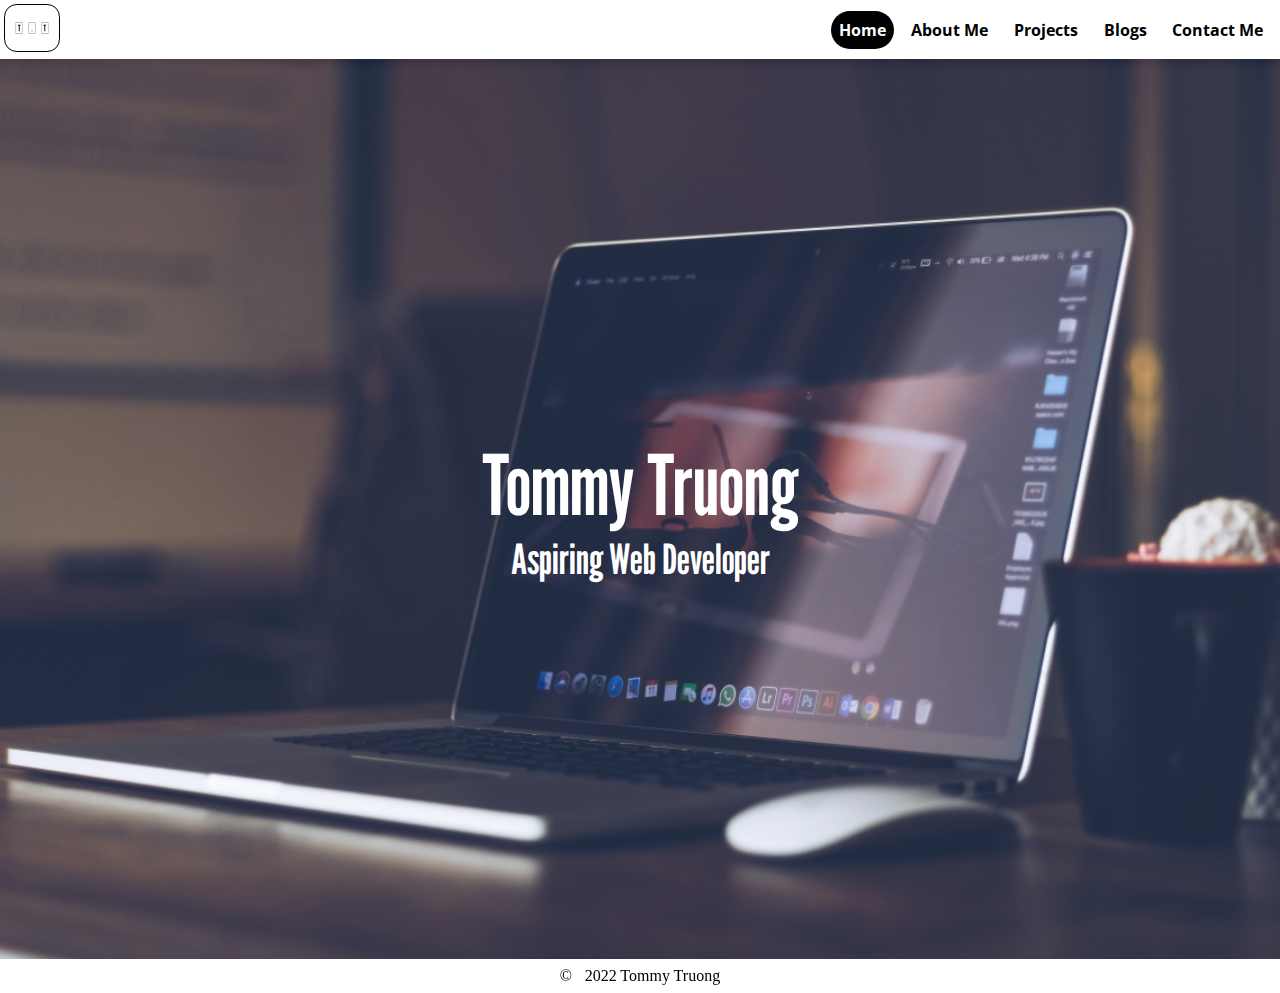
<file: index.html>
<!DOCTYPE html>
<html lang="en">
  <head>
    <meta charset="UTF-8" />
    <meta http-equiv="X-UA-Compatible" content="IE=edge" />
    <meta name="viewport" content="width=device-width, initial-scale=1.0" />
    <link rel="stylesheet" href="style.css" />
    <link rel="preconnect" href="https://fonts.googleapis.com" />
    <link rel="preconnect" href="https://fonts.gstatic.com" crossorigin />
    <link
      href="https://fonts.googleapis.com/css2?family=Open+Sans:wght@400;600&family=Roboto:wght@100&display=swap"
      rel="stylesheet"
    />
    <link
      rel="stylesheet"
      href="https://cdnjs.cloudflare.com/ajax/libs/font-awesome/4.7.0/css/font-awesome.min.css"
    />
    <title>Homepage</title>
  </head>
  <body>
     <!--Text/Graphical Component - Navigation Bar (Home/About Me/Projects/Blogs/Contact-Me)-->

    <nav>
      <img src="Images/TT-logos.svg" alt="Logo" class="logo" />
      <input type="checkbox" id="click" />
      <label for="click" class="menu-bar">
        <i class="fa fa-bars"></i>
      </label>
      <ul>
        <li><a href="index.html" class="active">Home</a></li>
        <li><a href="About-Me.html">About Me</a></li>
        <li><a href="Projects.html">Projects</a></li>
        <li><a href="Blogs.html">Blogs</a></li>
        <li><a href="Contact-Me.html">Contact Me</a></li>
      </ul>
    </nav>

    <!-- Text - Home Page-->
    <header class="homepage">
      <h1>Tommy Truong</h1>
      <p>Aspiring Web Developer</p>
    </header>
    <!-- Footer -->
    <footer>
      <span>&#169;</span>
      <p>2022 Tommy Truong</p>
    </footer>
  </body>
</html>
</file>
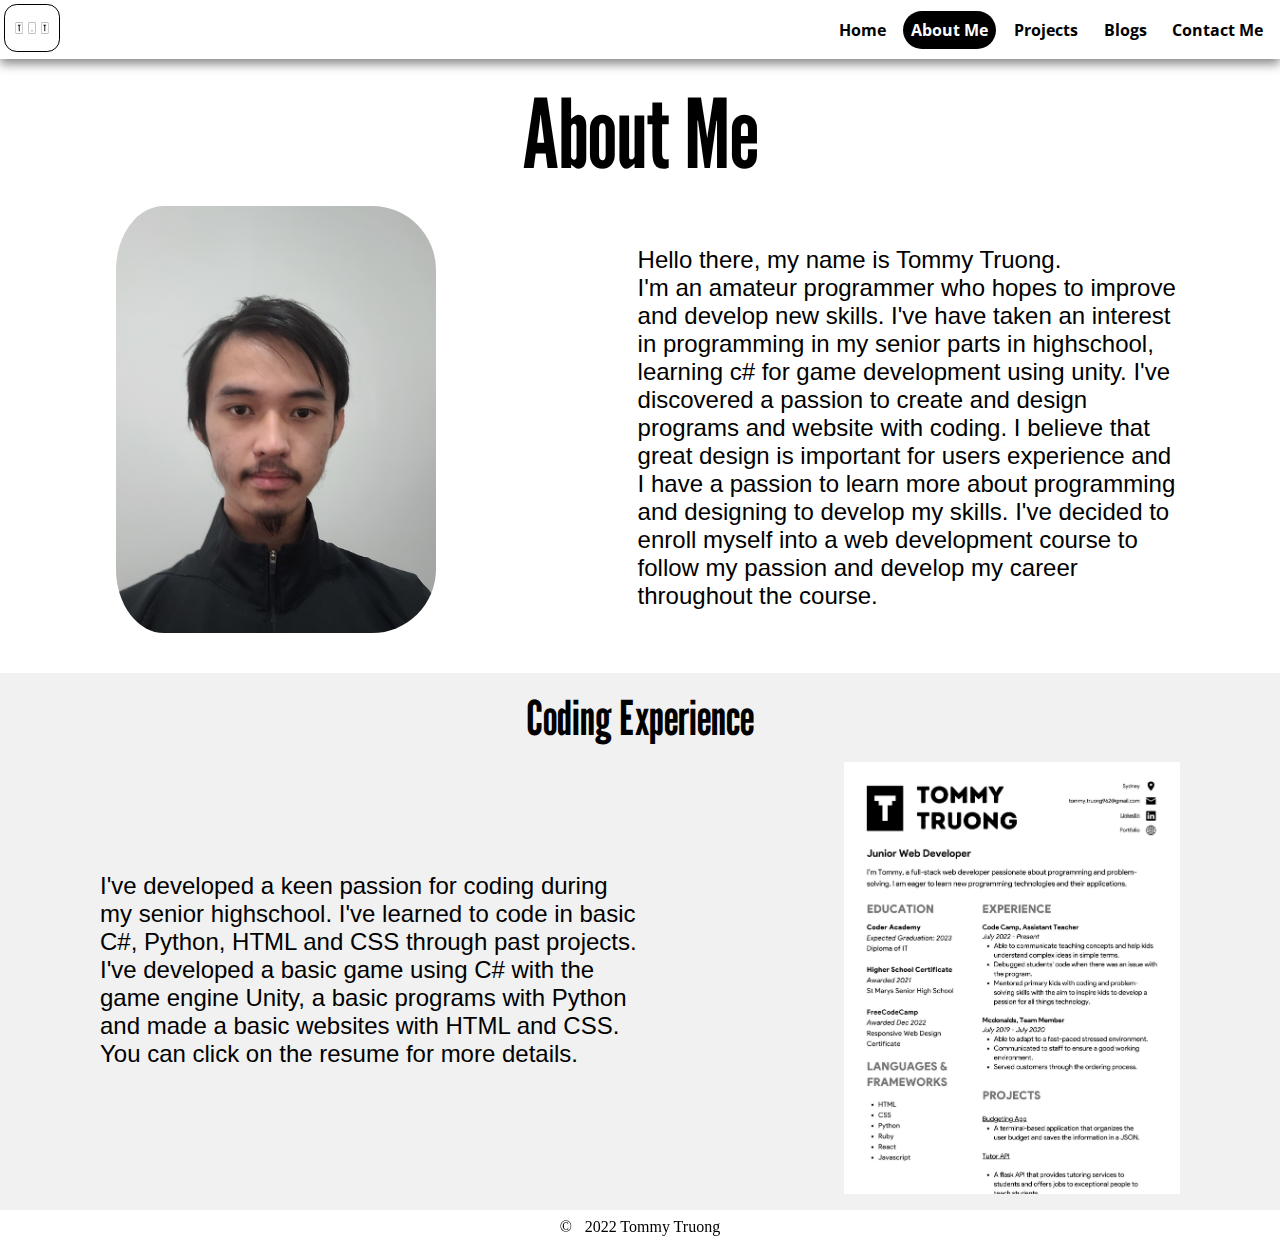
<file: About-Me.html>
<!DOCTYPE html>
<html lang="en">
  <head>
    <meta charset="UTF-8" />
    <meta http-equiv="X-UA-Compatible" content="IE=edge" />
    <meta name="viewport" content="width=device-width, initial-scale=1.0" />
    <title>About Me</title>
    <link rel="stylesheet" href="style.css" />
    <link rel="preconnect" href="https://fonts.googleapis.com" />
    <link rel="preconnect" href="https://fonts.gstatic.com" crossorigin />
    <link
      rel="stylesheet"
      href="https://cdnjs.cloudflare.com/ajax/libs/font-awesome/4.7.0/css/font-awesome.min.css"
    />
  </head>
  <body>
     <!-- Text Component - Navigation Bar (Home/About Me/Projects/Blogs/Contact-Me)-->
    <nav>
      <img src="Images/TT-logos.svg" alt="Logo" class="logo" />
      <input type="checkbox" id="click" />
      <label for="click" class="menu-bar">
        <i class="fa fa-bars"></i>
      </label>
      <ul>
        <li><a href="index.html">Home</a></li>
        <li><a href="About-Me.html" class="active">About Me</a></li>
        <li><a href="Projects.html">Projects</a></li>
        <li><a href="Blogs.html">Blogs</a></li>
        <li><a href="Contact-Me.html">Contact Me</a></li>
      </ul>
    </nav>

    <!-- Text Component - Header-->
    <header class="about-me">
      <h1>About Me</h1>
    </header>
    <!-- Text/Graphical Component - Main Content -->
    <main class="about-me-content">
      <img src="Images/Photo.jpg" alt="selfie-photo" />
      <p>
        Hello there, my name is Tommy Truong.<br />
        I'm an amateur programmer who hopes to improve and develop
        new skills. I've have taken an interest in programming in my senior
        parts in highschool, learning c# for game development using unity. I've
        discovered a passion to create and design programs and website with
        coding. I believe that great design is important for users experience
        and I have a passion to learn more about programming and designing to
        develop my skills. I've decided to enroll myself into a web development
        course to follow my passion and develop my career throughout the course.
      </p>
    </main>
    <!-- Text/Graphical Component - Section Content -->
    <section class="experience">
      <h2>Coding Experience</h2>
      <div class="experience-content">
        <p>
          I've developed a keen passion for coding during my senior highschool.
          I've learned to code in basic C#, Python, HTML and CSS through past
          projects. I've developed a basic game using C# with the game engine
          Unity, a basic programs with Python and made a basic websites with
          HTML and CSS. You can click on the resume for more details.
        </p>
        <a
          href="https://drive.google.com/file/d/1ZmtoTCa5LMk7BPCjzWtF77D8kK9h1fjk/view?usp=sharing"
          class="resume-img" target="_Blank"
        ></a>
      </div>
    </section>
    
    <!--Footer-->
    <footer>
      <span>&#169;</span>
      <p>2022 Tommy Truong</p>
    </footer>
  </body>
</html>
</file>
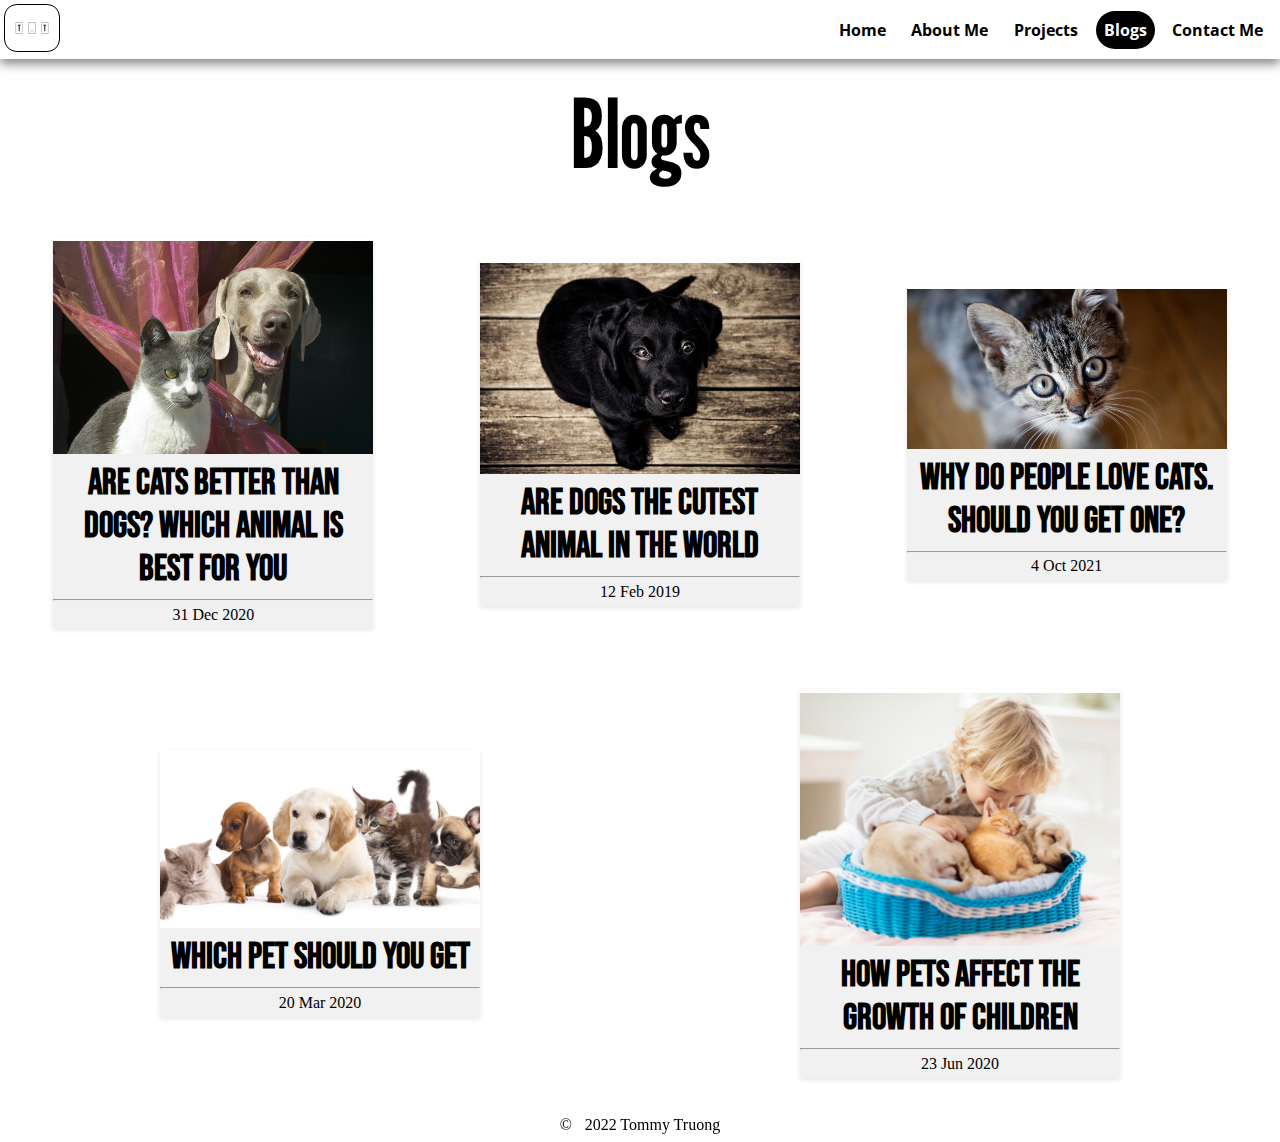
<file: Blogs.html>
<!DOCTYPE html>
<html lang="en">
  <head>
    <meta charset="UTF-8" />
    <meta http-equiv="X-UA-Compatible" content="IE=edge" />
    <meta name="viewport" content="width=device-width, initial-scale=1.0" />
    <title>Blogs</title>
    <link rel="stylesheet" href="style.css" />
    <link
      rel="stylesheet"
      href="https://cdnjs.cloudflare.com/ajax/libs/font-awesome/4.7.0/css/font-awesome.min.css"
    />
  </head>
  <body>
    <!-- Text Component - Navigation Bar (Home/About Me/Projects/Blogs/Contact-Me)-->
    <nav>
      <img src="Images/TT-logos.svg" alt="Logo" class="logo" />
      <input type="checkbox" id="click" />
      <label for="click" class="menu-bar">
        <i class="fa fa-bars"></i>
      </label>
      <ul>
        <li><a href="index.html">Home</a></li>
        <li><a href="About-Me.html">About Me</a></li>
        <li><a href="Projects.html">Projects</a></li>
        <li><a href="Blogs.html" class="active">Blogs</a></li>
        <li><a href="Contact-Me.html">Contact Me</a></li>
      </ul>
    </nav>

    <!-- Text Component - Header -->
    <header>
      <h1>Blogs</h1>
    </header>

    <!-- Text/Graphical Component - Main Content -->
    <main class="main-blog">
      <a href="Dummy-Blogs/Blog1.html"
        ><article class="card">
          <img src="Images/animals-1-1410120.jpg" alt="demo" />
          <div class="container">
            <h2>Are cats better than dogs? Which animal is best for you</h2>
          </div>
          <hr />
          <div class="date-time">
            <p>31 Dec 2020</p>
          </div>
        </article>
      </a>

      <a href="Dummy-Blogs/Blog2.html"
        ><article class="card">
          <img src="Images/237-536x354.jpeg" alt="demo" />
          <div class="container">
            <h2>Are dogs the cutest animal in the world</h2>
          </div>
          <hr />
          <div class="date-time">
            <p>12 Feb 2019</p>
          </div>
        </article>
      </a>

      <a href="Dummy-Blogs/Blog3.html"
        ><article class="card">
          <img src="Images/Thinking-of-getting-a-cat.png" alt="demo" />
          <div class="container">
            <h2>Why do people love cats. Should you get one?</h2>
          </div>
          <hr />
          <div class="date-time">
            <p>4 Oct 2021</p>
          </div>
        </article>
      </a>

     <a href="Dummy-Blogs/Blog4.html"
        ><article class="card">
          <img src="Images/travelinfo-pets-illust3.jpeg" alt="demo" />
          <div class="container">
            <h2>Which pet should you get</h2>
          </div>
          <hr />
          <div class="date-time">
            <p>20 Mar 2020</p>
          </div>
        </article>
      </a>

     <a href="Dummy-Blogs/Blog5.html"
        ><article class="card">
          <img src="Images/pets.thumb.800.480.png" alt="demo" />
          <div class="container">
            <h2>How pets affect the growth of children</h2>
          </div>
          <hr />
          <div class="date-time">
            <p>23 Jun 2020</p>
          </div>
        </article>
      </a>
    </main>
    <!--Footer-->
    <footer>
      <span>&#169;</span>
      <p>2022 Tommy Truong</p>
    </footer>
  </body>
</html>
</file>
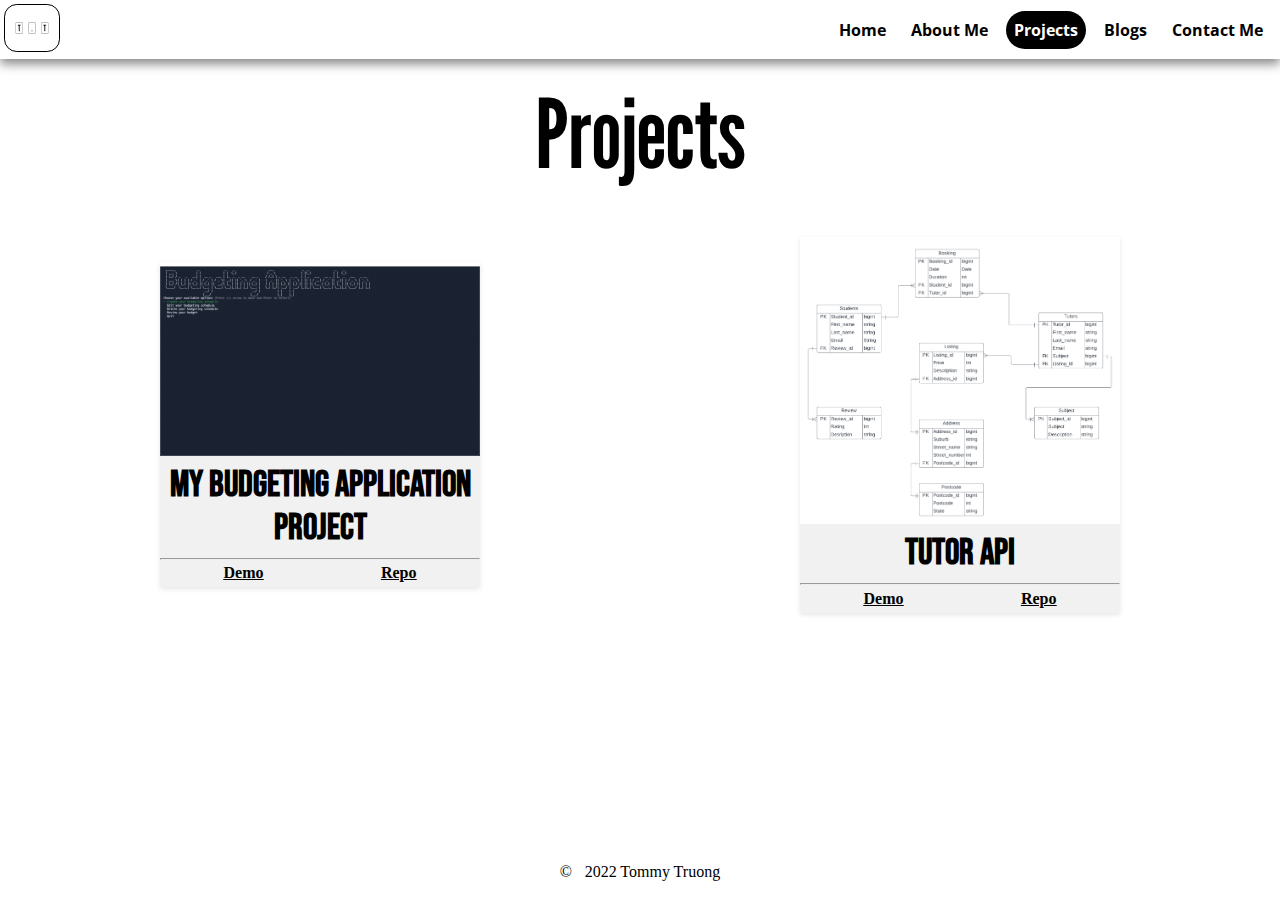
<file: Projects.html>
<!DOCTYPE html>
<html lang="en">
  <head>
    <meta charset="UTF-8" />
    <meta http-equiv="X-UA-Compatible" content="IE=edge" />
    <meta name="viewport" content="width=device-width, initial-scale=1.0" />
    <title>Projects</title>
    <link rel="stylesheet" href="style.css" />
    <link
      rel="stylesheet"
      href="https://cdnjs.cloudflare.com/ajax/libs/font-awesome/4.7.0/css/font-awesome.min.css"
    />
  </head>
  <body>

     <!--Text/Graphical Component - Navigation Bar (Home/About Me/Projects/Blogs/Contact-Me)-->
    <nav>
      <img src="Images/TT-logos.svg" alt="Logo" class="logo" />
      <input type="checkbox" id="click" />
      <label for="click" class="menu-bar">
        <i class="fa fa-bars"></i>
      </label>
      <ul>
        <li><a href="index.html">Home</a></li>
        <li><a href="About-Me.html">About Me</a></li>
        <li><a href="Projects.html" class="active">Projects</a></li>
        <li><a href="Blogs.html">Blogs</a></li>
        <li><a href="Contact-Me.html">Contact Me</a></li>
      </ul>
    </nav>
    <!-- Text Component - Header -->
    <header>
      <h1>Projects</h1>
    </header>
    <!-- Text/Graphical Component - Main Content -->
    <main class="main-projects">

      <div class="card">
        <img src="Images/budgeting.png" alt="demo" />
        <div class="container">
          <h2>My budgeting application project</h2>
        </div>
        <hr />
        <div class="date-time">
          <p class="projects-links"><a href="https://replit.com/@TommyTruong5/Budgeting-App-Tommy?v=1" target="_Blank" class="projects-links">Demo</a> <a href="https://github.com/TommyT77/TommyTruong_T1A3" target="_Blank" class="projects-links">Repo</a></p>
        </div>
      </div>

      <div class="card">
        <img src="Images/ERD.png" alt="demo" />
        <div class="container">
          <h2>Tutor API</h2>
        </div>
        <hr />
        <div class="date-time">
          <p class="projects-links"><a href="#" target="_Blank" class="projects-links">Demo</a> <a href="https://github.com/TommyT77/T2A2-API-Webserver-Project" target="_Blank" class="projects-links">Repo</a></p>
        </div>
      </div>
    </main>
    <!-- Footer -->
    <footer>
      <span>&#169;</span>
      <p>2022 Tommy Truong</p>
    </footer>

  </body>
</html>
</file>
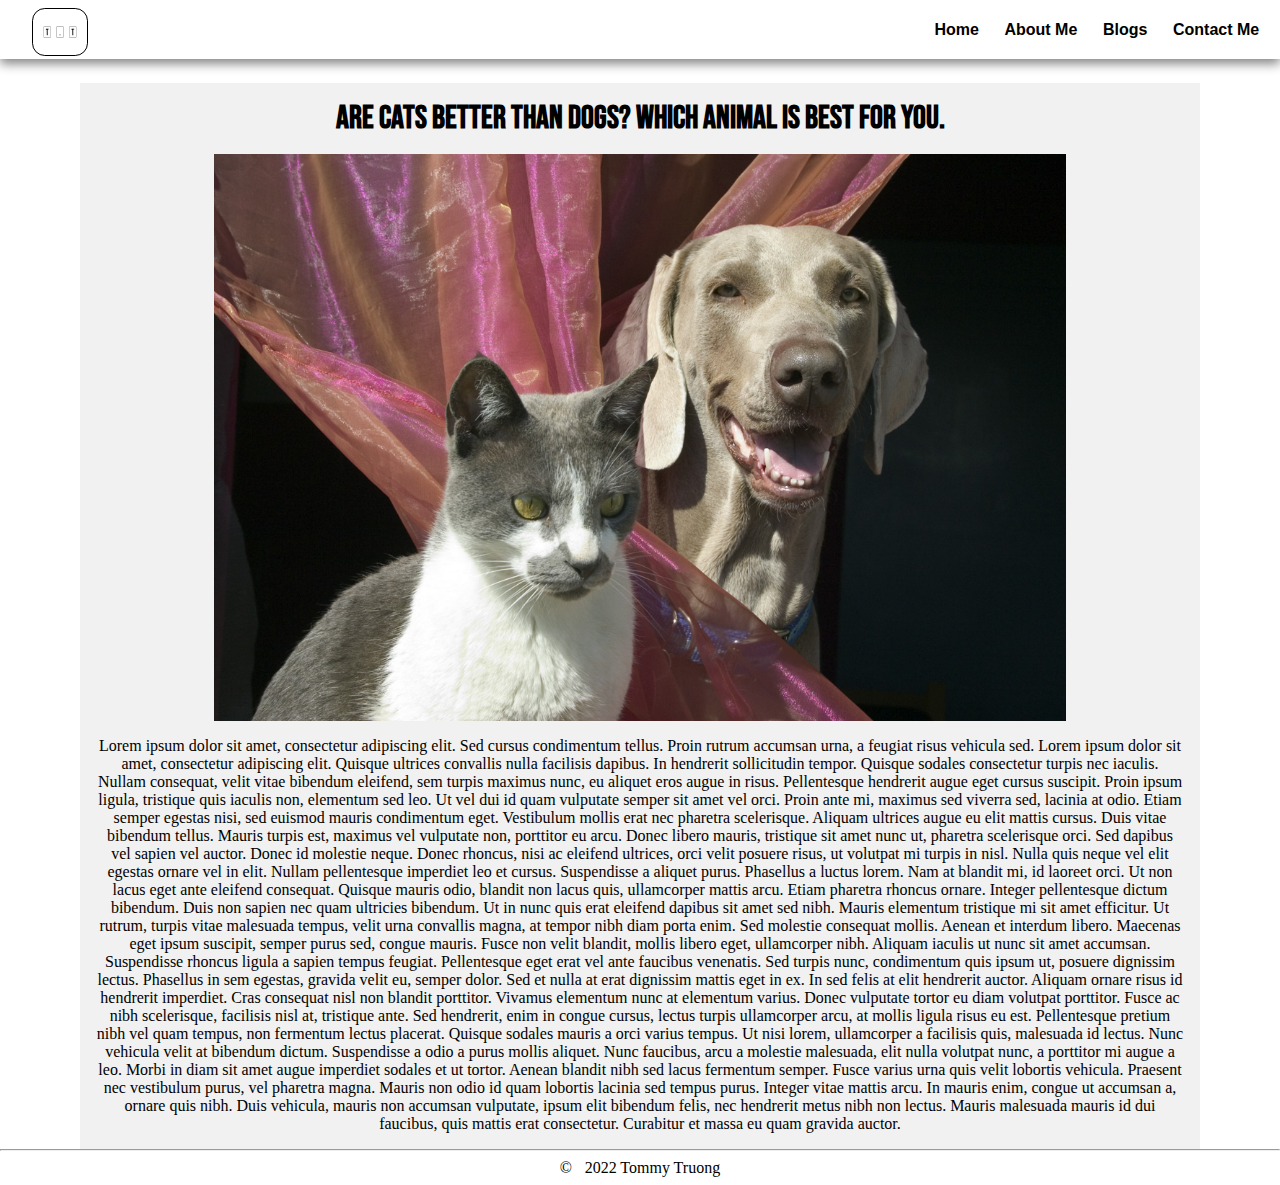
<file: Dummy-Blogs/Blog1.html>
<!DOCTYPE html>
<html lang="en">
  <head>
    <meta charset="UTF-8" />
    <meta http-equiv="X-UA-Compatible" content="IE=edge" />
    <meta name="viewport" content="width=device-width, initial-scale=1.0" />
    <title>Cats and Dogs</title>
    <link rel="stylesheet" href="style.css" />
    <link
      rel="stylesheet"
      href="https://cdnjs.cloudflare.com/ajax/libs/font-awesome/4.7.0/css/font-awesome.min.css"
    />
  </head>
  <body>
    <nav>
      <img src="../Images/TT-logos.svg" alt="Logo" class="logo" />
      <input type="checkbox" id="click" />
      <label for="click" class="menu-bar">
        <i class="fa fa-bars"></i>
      </label>
      <ul>
        <li><a href="../index.html">Home</a></li>
        <li><a href="../About-Me.html">About Me</a></li>
        <li><a href="../Blogs.html">Blogs</a></li>
        <li><a href="../Contact-Me.html">Contact Me</a></li>
      </ul>
    </nav>

    <main class="container">
      <header>
        <h1>Are cats better than dogs? Which animal is best for you.</h1>
      </header>
      <img src="../Images/animals-1-1410120.jpg" alt="" />
      <p>
        Lorem ipsum dolor sit amet, consectetur adipiscing elit. Sed cursus
        condimentum tellus. Proin rutrum accumsan urna, a feugiat risus vehicula
        sed. Lorem ipsum dolor sit amet, consectetur adipiscing elit. Quisque
        ultrices convallis nulla facilisis dapibus. In hendrerit sollicitudin
        tempor. Quisque sodales consectetur turpis nec iaculis. Nullam
        consequat, velit vitae bibendum eleifend, sem turpis maximus nunc, eu
        aliquet eros augue in risus. Pellentesque hendrerit augue eget cursus
        suscipit. Proin ipsum ligula, tristique quis iaculis non, elementum sed
        leo. Ut vel dui id quam vulputate semper sit amet vel orci. Proin ante
        mi, maximus sed viverra sed, lacinia at odio. Etiam semper egestas nisi,
        sed euismod mauris condimentum eget. Vestibulum mollis erat nec pharetra
        scelerisque. Aliquam ultrices augue eu elit mattis cursus. Duis vitae
        bibendum tellus. Mauris turpis est, maximus vel vulputate non, porttitor
        eu arcu. Donec libero mauris, tristique sit amet nunc ut, pharetra
        scelerisque orci. Sed dapibus vel sapien vel auctor. Donec id molestie
        neque. Donec rhoncus, nisi ac eleifend ultrices, orci velit posuere
        risus, ut volutpat mi turpis in nisl. Nulla quis neque vel elit egestas
        ornare vel in elit. Nullam pellentesque imperdiet leo et cursus.
        Suspendisse a aliquet purus. Phasellus a luctus lorem. Nam at blandit
        mi, id laoreet orci. Ut non lacus eget ante eleifend consequat. Quisque
        mauris odio, blandit non lacus quis, ullamcorper mattis arcu. Etiam
        pharetra rhoncus ornare. Integer pellentesque dictum bibendum. Duis non
        sapien nec quam ultricies bibendum. Ut in nunc quis erat eleifend
        dapibus sit amet sed nibh. Mauris elementum tristique mi sit amet
        efficitur. Ut rutrum, turpis vitae malesuada tempus, velit urna
        convallis magna, at tempor nibh diam porta enim. Sed molestie consequat
        mollis. Aenean et interdum libero. Maecenas eget ipsum suscipit, semper
        purus sed, congue mauris. Fusce non velit blandit, mollis libero eget,
        ullamcorper nibh. Aliquam iaculis ut nunc sit amet accumsan. Suspendisse
        rhoncus ligula a sapien tempus feugiat. Pellentesque eget erat vel ante
        faucibus venenatis. Sed turpis nunc, condimentum quis ipsum ut, posuere
        dignissim lectus. Phasellus in sem egestas, gravida velit eu, semper
        dolor. Sed et nulla at erat dignissim mattis eget in ex. In sed felis at
        elit hendrerit auctor. Aliquam ornare risus id hendrerit imperdiet. Cras
        consequat nisl non blandit porttitor. Vivamus elementum nunc at
        elementum varius. Donec vulputate tortor eu diam volutpat porttitor.
        Fusce ac nibh scelerisque, facilisis nisl at, tristique ante. Sed
        hendrerit, enim in congue cursus, lectus turpis ullamcorper arcu, at
        mollis ligula risus eu est. Pellentesque pretium nibh vel quam tempus,
        non fermentum lectus placerat. Quisque sodales mauris a orci varius
        tempus. Ut nisi lorem, ullamcorper a facilisis quis, malesuada id
        lectus. Nunc vehicula velit at bibendum dictum. Suspendisse a odio a
        purus mollis aliquet. Nunc faucibus, arcu a molestie malesuada, elit
        nulla volutpat nunc, a porttitor mi augue a leo. Morbi in diam sit amet
        augue imperdiet sodales et ut tortor. Aenean blandit nibh sed lacus
        fermentum semper. Fusce varius urna quis velit lobortis vehicula.
        Praesent nec vestibulum purus, vel pharetra magna. Mauris non odio id
        quam lobortis lacinia sed tempus purus. Integer vitae mattis arcu. In
        mauris enim, congue ut accumsan a, ornare quis nibh. Duis vehicula,
        mauris non accumsan vulputate, ipsum elit bibendum felis, nec hendrerit
        metus nibh non lectus. Mauris malesuada mauris id dui faucibus, quis
        mattis erat consectetur. Curabitur et massa eu quam gravida auctor.
      </p>
    </main>
    <hr />
    <footer>
      <span>&#169;</span>
      <p>2022 Tommy Truong</p>
    </footer>
  </body>
</html>
</file>
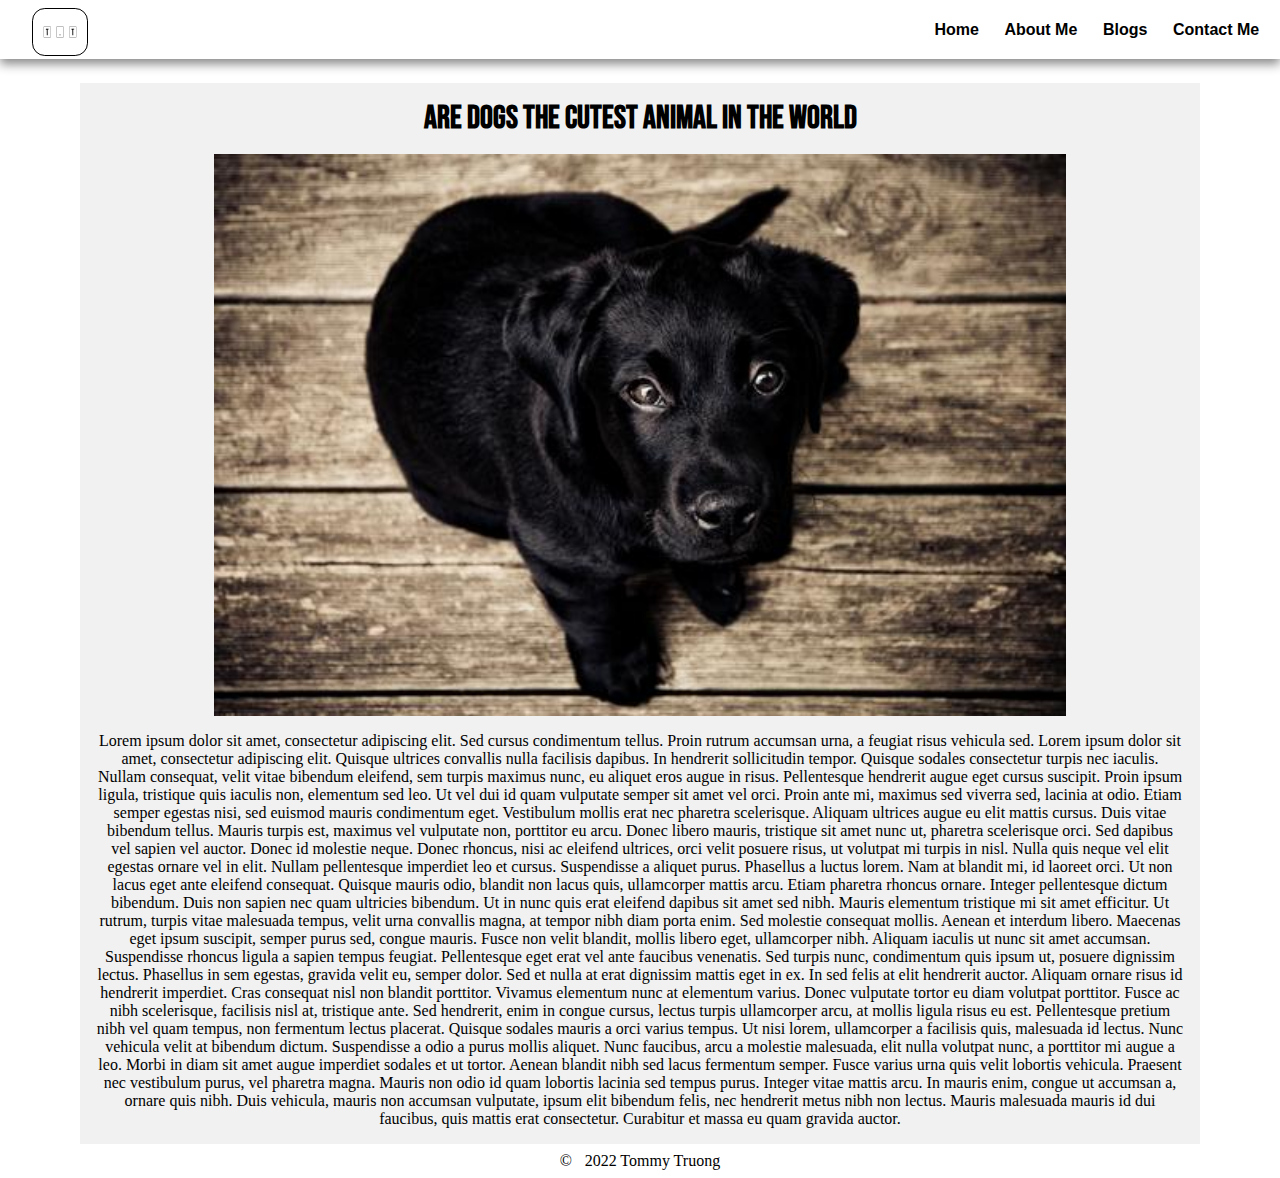
<file: Dummy-Blogs/Blog2.html>
<!DOCTYPE html>
<html lang="en">
  <head>
    <meta charset="UTF-8" />
    <meta http-equiv="X-UA-Compatible" content="IE=edge" />
    <meta name="viewport" content="width=device-width, initial-scale=1.0" />
    <title>Cats and Dogs</title>
    <link rel="stylesheet" href="style.css" />
    <link
      rel="stylesheet"
      href="https://cdnjs.cloudflare.com/ajax/libs/font-awesome/4.7.0/css/font-awesome.min.css"
    />
  </head>
  <body>
    <nav>
      <img src="../Images/TT-logos.svg" alt="Logo" class="logo" />
      <input type="checkbox" id="click" />
      <label for="click" class="menu-bar">
        <i class="fa fa-bars"></i>
      </label>
      <ul>
        <li><a href="../index.html">Home</a></li>
        <li><a href="../About-Me.html">About Me</a></li>
        <li><a href="../Blogs.html">Blogs</a></li>
        <li><a href="../Contact-Me.html">Contact Me</a></li>
      </ul>
    </nav>

    <main class="container">
      <header>
        <h1>Are dogs the cutest animal in the world</h1>
      </header>
      <img src="../Images/237-536x354.jpeg" alt="" />
      <p>
        Lorem ipsum dolor sit amet, consectetur adipiscing elit. Sed cursus
        condimentum tellus. Proin rutrum accumsan urna, a feugiat risus vehicula
        sed. Lorem ipsum dolor sit amet, consectetur adipiscing elit. Quisque
        ultrices convallis nulla facilisis dapibus. In hendrerit sollicitudin
        tempor. Quisque sodales consectetur turpis nec iaculis. Nullam
        consequat, velit vitae bibendum eleifend, sem turpis maximus nunc, eu
        aliquet eros augue in risus. Pellentesque hendrerit augue eget cursus
        suscipit. Proin ipsum ligula, tristique quis iaculis non, elementum sed
        leo. Ut vel dui id quam vulputate semper sit amet vel orci. Proin ante
        mi, maximus sed viverra sed, lacinia at odio. Etiam semper egestas nisi,
        sed euismod mauris condimentum eget. Vestibulum mollis erat nec pharetra
        scelerisque. Aliquam ultrices augue eu elit mattis cursus. Duis vitae
        bibendum tellus. Mauris turpis est, maximus vel vulputate non, porttitor
        eu arcu. Donec libero mauris, tristique sit amet nunc ut, pharetra
        scelerisque orci. Sed dapibus vel sapien vel auctor. Donec id molestie
        neque. Donec rhoncus, nisi ac eleifend ultrices, orci velit posuere
        risus, ut volutpat mi turpis in nisl. Nulla quis neque vel elit egestas
        ornare vel in elit. Nullam pellentesque imperdiet leo et cursus.
        Suspendisse a aliquet purus. Phasellus a luctus lorem. Nam at blandit
        mi, id laoreet orci. Ut non lacus eget ante eleifend consequat. Quisque
        mauris odio, blandit non lacus quis, ullamcorper mattis arcu. Etiam
        pharetra rhoncus ornare. Integer pellentesque dictum bibendum. Duis non
        sapien nec quam ultricies bibendum. Ut in nunc quis erat eleifend
        dapibus sit amet sed nibh. Mauris elementum tristique mi sit amet
        efficitur. Ut rutrum, turpis vitae malesuada tempus, velit urna
        convallis magna, at tempor nibh diam porta enim. Sed molestie consequat
        mollis. Aenean et interdum libero. Maecenas eget ipsum suscipit, semper
        purus sed, congue mauris. Fusce non velit blandit, mollis libero eget,
        ullamcorper nibh. Aliquam iaculis ut nunc sit amet accumsan. Suspendisse
        rhoncus ligula a sapien tempus feugiat. Pellentesque eget erat vel ante
        faucibus venenatis. Sed turpis nunc, condimentum quis ipsum ut, posuere
        dignissim lectus. Phasellus in sem egestas, gravida velit eu, semper
        dolor. Sed et nulla at erat dignissim mattis eget in ex. In sed felis at
        elit hendrerit auctor. Aliquam ornare risus id hendrerit imperdiet. Cras
        consequat nisl non blandit porttitor. Vivamus elementum nunc at
        elementum varius. Donec vulputate tortor eu diam volutpat porttitor.
        Fusce ac nibh scelerisque, facilisis nisl at, tristique ante. Sed
        hendrerit, enim in congue cursus, lectus turpis ullamcorper arcu, at
        mollis ligula risus eu est. Pellentesque pretium nibh vel quam tempus,
        non fermentum lectus placerat. Quisque sodales mauris a orci varius
        tempus. Ut nisi lorem, ullamcorper a facilisis quis, malesuada id
        lectus. Nunc vehicula velit at bibendum dictum. Suspendisse a odio a
        purus mollis aliquet. Nunc faucibus, arcu a molestie malesuada, elit
        nulla volutpat nunc, a porttitor mi augue a leo. Morbi in diam sit amet
        augue imperdiet sodales et ut tortor. Aenean blandit nibh sed lacus
        fermentum semper. Fusce varius urna quis velit lobortis vehicula.
        Praesent nec vestibulum purus, vel pharetra magna. Mauris non odio id
        quam lobortis lacinia sed tempus purus. Integer vitae mattis arcu. In
        mauris enim, congue ut accumsan a, ornare quis nibh. Duis vehicula,
        mauris non accumsan vulputate, ipsum elit bibendum felis, nec hendrerit
        metus nibh non lectus. Mauris malesuada mauris id dui faucibus, quis
        mattis erat consectetur. Curabitur et massa eu quam gravida auctor.
      </p>
    </main>
    <footer>
      <span>&#169;</span>
      <p>2022 Tommy Truong</p>
    </footer>
  </body>
</html>
</file>
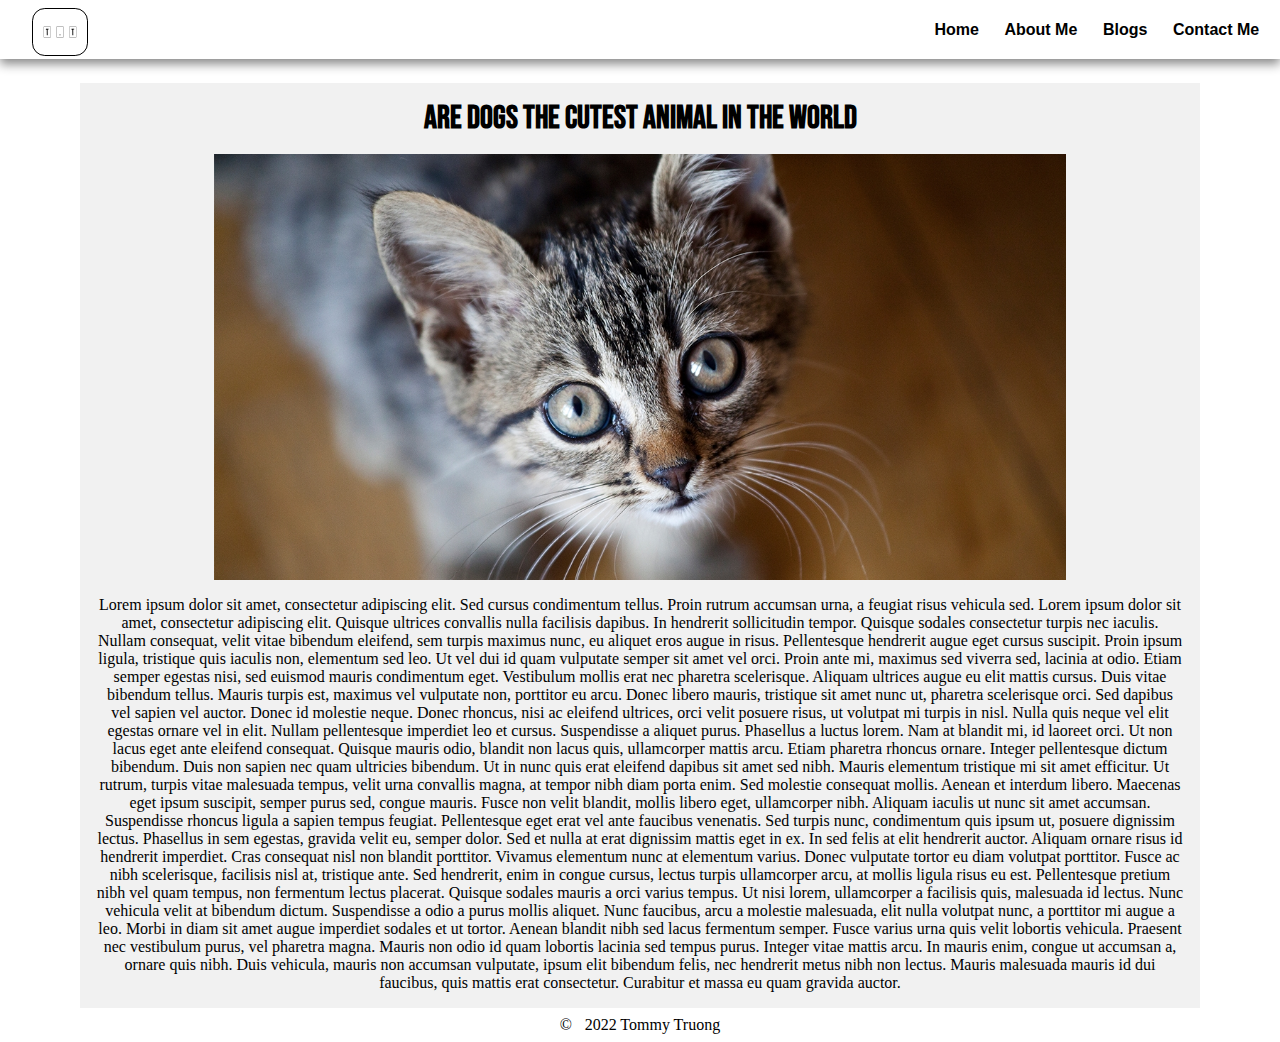
<file: Dummy-Blogs/Blog3.html>
<!DOCTYPE html>
<html lang="en">
  <head>
    <meta charset="UTF-8" />
    <meta http-equiv="X-UA-Compatible" content="IE=edge" />
    <meta name="viewport" content="width=device-width, initial-scale=1.0" />
    <title>Cats and Dogs</title>
    <link rel="stylesheet" href="style.css" />
    <link
      rel="stylesheet"
      href="https://cdnjs.cloudflare.com/ajax/libs/font-awesome/4.7.0/css/font-awesome.min.css"
    />
  </head>
  <body>
    <nav>
      <img src="../Images/TT-logos.svg" alt="Logo" class="logo" />
      <input type="checkbox" id="click" />
      <label for="click" class="menu-bar">
        <i class="fa fa-bars"></i>
      </label>
      <ul>
        <li><a href="../index.html">Home</a></li>
        <li><a href="../About-Me.html">About Me</a></li>
        <li><a href="../Blogs.html">Blogs</a></li>
        <li><a href="../Contact-Me.html">Contact Me</a></li>
      </ul>
    </nav>

    <main class="container">
      <header>
        <h1>Are dogs the cutest animal in the world</h1>
      </header>
      <img src="../Images/Thinking-of-getting-a-cat.png" alt="" />
      <p>
        Lorem ipsum dolor sit amet, consectetur adipiscing elit. Sed cursus
        condimentum tellus. Proin rutrum accumsan urna, a feugiat risus vehicula
        sed. Lorem ipsum dolor sit amet, consectetur adipiscing elit. Quisque
        ultrices convallis nulla facilisis dapibus. In hendrerit sollicitudin
        tempor. Quisque sodales consectetur turpis nec iaculis. Nullam
        consequat, velit vitae bibendum eleifend, sem turpis maximus nunc, eu
        aliquet eros augue in risus. Pellentesque hendrerit augue eget cursus
        suscipit. Proin ipsum ligula, tristique quis iaculis non, elementum sed
        leo. Ut vel dui id quam vulputate semper sit amet vel orci. Proin ante
        mi, maximus sed viverra sed, lacinia at odio. Etiam semper egestas nisi,
        sed euismod mauris condimentum eget. Vestibulum mollis erat nec pharetra
        scelerisque. Aliquam ultrices augue eu elit mattis cursus. Duis vitae
        bibendum tellus. Mauris turpis est, maximus vel vulputate non, porttitor
        eu arcu. Donec libero mauris, tristique sit amet nunc ut, pharetra
        scelerisque orci. Sed dapibus vel sapien vel auctor. Donec id molestie
        neque. Donec rhoncus, nisi ac eleifend ultrices, orci velit posuere
        risus, ut volutpat mi turpis in nisl. Nulla quis neque vel elit egestas
        ornare vel in elit. Nullam pellentesque imperdiet leo et cursus.
        Suspendisse a aliquet purus. Phasellus a luctus lorem. Nam at blandit
        mi, id laoreet orci. Ut non lacus eget ante eleifend consequat. Quisque
        mauris odio, blandit non lacus quis, ullamcorper mattis arcu. Etiam
        pharetra rhoncus ornare. Integer pellentesque dictum bibendum. Duis non
        sapien nec quam ultricies bibendum. Ut in nunc quis erat eleifend
        dapibus sit amet sed nibh. Mauris elementum tristique mi sit amet
        efficitur. Ut rutrum, turpis vitae malesuada tempus, velit urna
        convallis magna, at tempor nibh diam porta enim. Sed molestie consequat
        mollis. Aenean et interdum libero. Maecenas eget ipsum suscipit, semper
        purus sed, congue mauris. Fusce non velit blandit, mollis libero eget,
        ullamcorper nibh. Aliquam iaculis ut nunc sit amet accumsan. Suspendisse
        rhoncus ligula a sapien tempus feugiat. Pellentesque eget erat vel ante
        faucibus venenatis. Sed turpis nunc, condimentum quis ipsum ut, posuere
        dignissim lectus. Phasellus in sem egestas, gravida velit eu, semper
        dolor. Sed et nulla at erat dignissim mattis eget in ex. In sed felis at
        elit hendrerit auctor. Aliquam ornare risus id hendrerit imperdiet. Cras
        consequat nisl non blandit porttitor. Vivamus elementum nunc at
        elementum varius. Donec vulputate tortor eu diam volutpat porttitor.
        Fusce ac nibh scelerisque, facilisis nisl at, tristique ante. Sed
        hendrerit, enim in congue cursus, lectus turpis ullamcorper arcu, at
        mollis ligula risus eu est. Pellentesque pretium nibh vel quam tempus,
        non fermentum lectus placerat. Quisque sodales mauris a orci varius
        tempus. Ut nisi lorem, ullamcorper a facilisis quis, malesuada id
        lectus. Nunc vehicula velit at bibendum dictum. Suspendisse a odio a
        purus mollis aliquet. Nunc faucibus, arcu a molestie malesuada, elit
        nulla volutpat nunc, a porttitor mi augue a leo. Morbi in diam sit amet
        augue imperdiet sodales et ut tortor. Aenean blandit nibh sed lacus
        fermentum semper. Fusce varius urna quis velit lobortis vehicula.
        Praesent nec vestibulum purus, vel pharetra magna. Mauris non odio id
        quam lobortis lacinia sed tempus purus. Integer vitae mattis arcu. In
        mauris enim, congue ut accumsan a, ornare quis nibh. Duis vehicula,
        mauris non accumsan vulputate, ipsum elit bibendum felis, nec hendrerit
        metus nibh non lectus. Mauris malesuada mauris id dui faucibus, quis
        mattis erat consectetur. Curabitur et massa eu quam gravida auctor.
      </p>
    </main>
    <footer>
      <span>&#169;</span>
      <p>2022 Tommy Truong</p>
    </footer>
  </body>
</html>
</file>
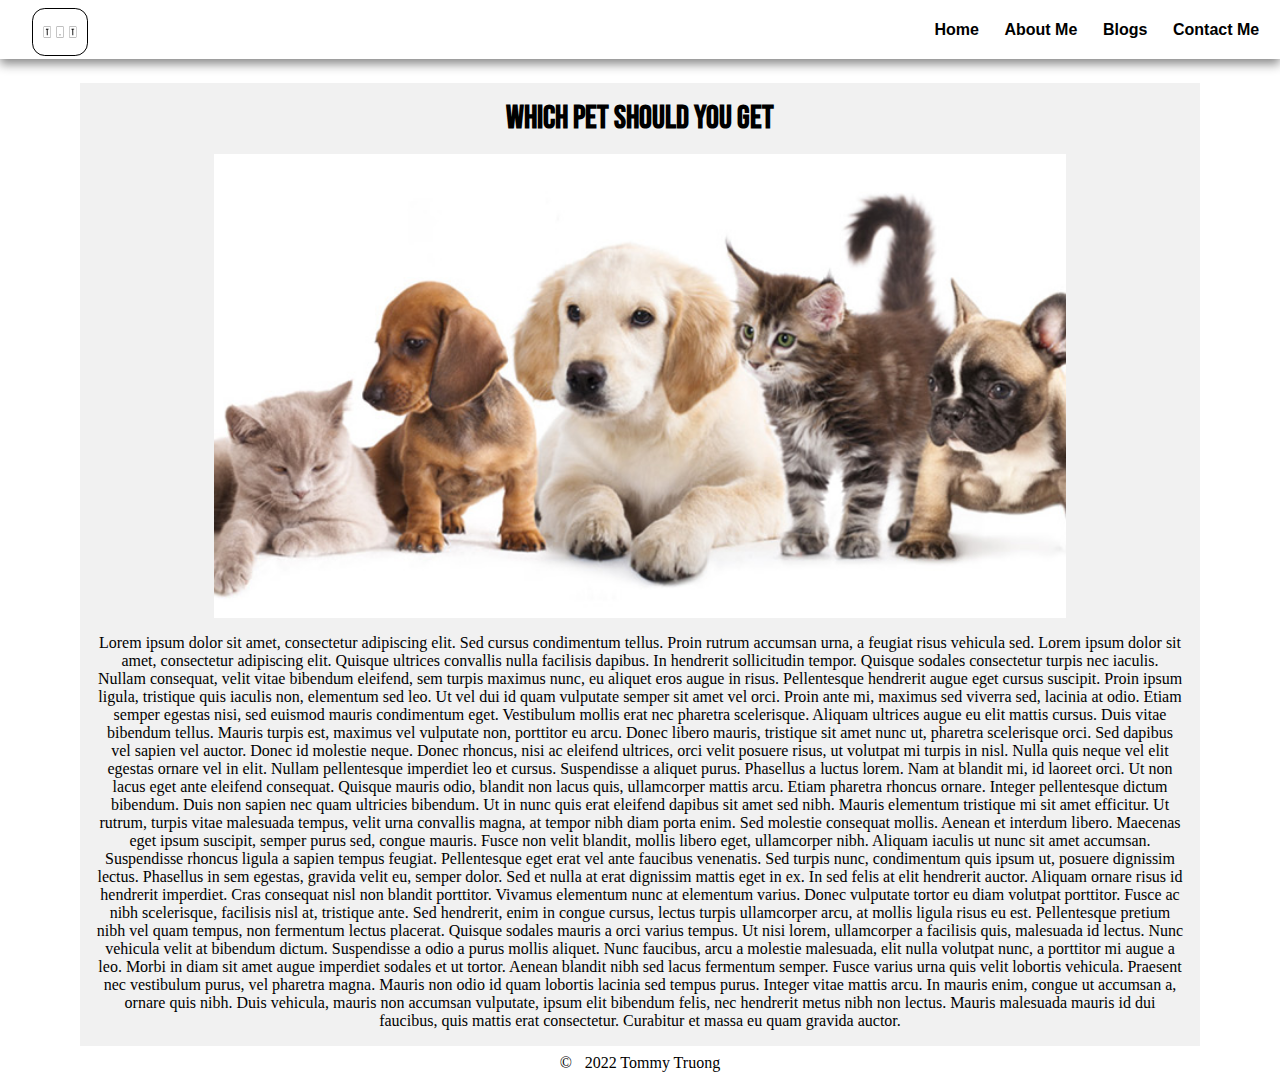
<file: Dummy-Blogs/Blog4.html>
<!DOCTYPE html>
<html lang="en">
  <head>
    <meta charset="UTF-8" />
    <meta http-equiv="X-UA-Compatible" content="IE=edge" />
    <meta name="viewport" content="width=device-width, initial-scale=1.0" />
    <title>Cats and Dogs</title>
    <link rel="stylesheet" href="style.css" />
    <link
      rel="stylesheet"
      href="https://cdnjs.cloudflare.com/ajax/libs/font-awesome/4.7.0/css/font-awesome.min.css"
    />
  </head>
  <body>
    <nav>
      <img src="../Images/TT-logos.svg" alt="Logo" class="logo" />
      <input type="checkbox" id="click" />
      <label for="click" class="menu-bar">
        <i class="fa fa-bars"></i>
      </label>
      <ul>
        <li><a href="../index.html">Home</a></li>
        <li><a href="../About-Me.html">About Me</a></li>
        <li><a href="../Blogs.html">Blogs</a></li>
        <li><a href="../Contact-Me.html">Contact Me</a></li>
      </ul>
    </nav>

    <main class="container">
      <header>
        <h1>Which pet should you get</h1>
      </header>
      <img src="../Images/travelinfo-pets-illust3.jpeg" alt="" />
      <p>
        Lorem ipsum dolor sit amet, consectetur adipiscing elit. Sed cursus
        condimentum tellus. Proin rutrum accumsan urna, a feugiat risus vehicula
        sed. Lorem ipsum dolor sit amet, consectetur adipiscing elit. Quisque
        ultrices convallis nulla facilisis dapibus. In hendrerit sollicitudin
        tempor. Quisque sodales consectetur turpis nec iaculis. Nullam
        consequat, velit vitae bibendum eleifend, sem turpis maximus nunc, eu
        aliquet eros augue in risus. Pellentesque hendrerit augue eget cursus
        suscipit. Proin ipsum ligula, tristique quis iaculis non, elementum sed
        leo. Ut vel dui id quam vulputate semper sit amet vel orci. Proin ante
        mi, maximus sed viverra sed, lacinia at odio. Etiam semper egestas nisi,
        sed euismod mauris condimentum eget. Vestibulum mollis erat nec pharetra
        scelerisque. Aliquam ultrices augue eu elit mattis cursus. Duis vitae
        bibendum tellus. Mauris turpis est, maximus vel vulputate non, porttitor
        eu arcu. Donec libero mauris, tristique sit amet nunc ut, pharetra
        scelerisque orci. Sed dapibus vel sapien vel auctor. Donec id molestie
        neque. Donec rhoncus, nisi ac eleifend ultrices, orci velit posuere
        risus, ut volutpat mi turpis in nisl. Nulla quis neque vel elit egestas
        ornare vel in elit. Nullam pellentesque imperdiet leo et cursus.
        Suspendisse a aliquet purus. Phasellus a luctus lorem. Nam at blandit
        mi, id laoreet orci. Ut non lacus eget ante eleifend consequat. Quisque
        mauris odio, blandit non lacus quis, ullamcorper mattis arcu. Etiam
        pharetra rhoncus ornare. Integer pellentesque dictum bibendum. Duis non
        sapien nec quam ultricies bibendum. Ut in nunc quis erat eleifend
        dapibus sit amet sed nibh. Mauris elementum tristique mi sit amet
        efficitur. Ut rutrum, turpis vitae malesuada tempus, velit urna
        convallis magna, at tempor nibh diam porta enim. Sed molestie consequat
        mollis. Aenean et interdum libero. Maecenas eget ipsum suscipit, semper
        purus sed, congue mauris. Fusce non velit blandit, mollis libero eget,
        ullamcorper nibh. Aliquam iaculis ut nunc sit amet accumsan. Suspendisse
        rhoncus ligula a sapien tempus feugiat. Pellentesque eget erat vel ante
        faucibus venenatis. Sed turpis nunc, condimentum quis ipsum ut, posuere
        dignissim lectus. Phasellus in sem egestas, gravida velit eu, semper
        dolor. Sed et nulla at erat dignissim mattis eget in ex. In sed felis at
        elit hendrerit auctor. Aliquam ornare risus id hendrerit imperdiet. Cras
        consequat nisl non blandit porttitor. Vivamus elementum nunc at
        elementum varius. Donec vulputate tortor eu diam volutpat porttitor.
        Fusce ac nibh scelerisque, facilisis nisl at, tristique ante. Sed
        hendrerit, enim in congue cursus, lectus turpis ullamcorper arcu, at
        mollis ligula risus eu est. Pellentesque pretium nibh vel quam tempus,
        non fermentum lectus placerat. Quisque sodales mauris a orci varius
        tempus. Ut nisi lorem, ullamcorper a facilisis quis, malesuada id
        lectus. Nunc vehicula velit at bibendum dictum. Suspendisse a odio a
        purus mollis aliquet. Nunc faucibus, arcu a molestie malesuada, elit
        nulla volutpat nunc, a porttitor mi augue a leo. Morbi in diam sit amet
        augue imperdiet sodales et ut tortor. Aenean blandit nibh sed lacus
        fermentum semper. Fusce varius urna quis velit lobortis vehicula.
        Praesent nec vestibulum purus, vel pharetra magna. Mauris non odio id
        quam lobortis lacinia sed tempus purus. Integer vitae mattis arcu. In
        mauris enim, congue ut accumsan a, ornare quis nibh. Duis vehicula,
        mauris non accumsan vulputate, ipsum elit bibendum felis, nec hendrerit
        metus nibh non lectus. Mauris malesuada mauris id dui faucibus, quis
        mattis erat consectetur. Curabitur et massa eu quam gravida auctor.
      </p>
    </main>
    <footer>
      <span>&#169;</span>
      <p>2022 Tommy Truong</p>
    </footer>
  </body>
</html>
</file>
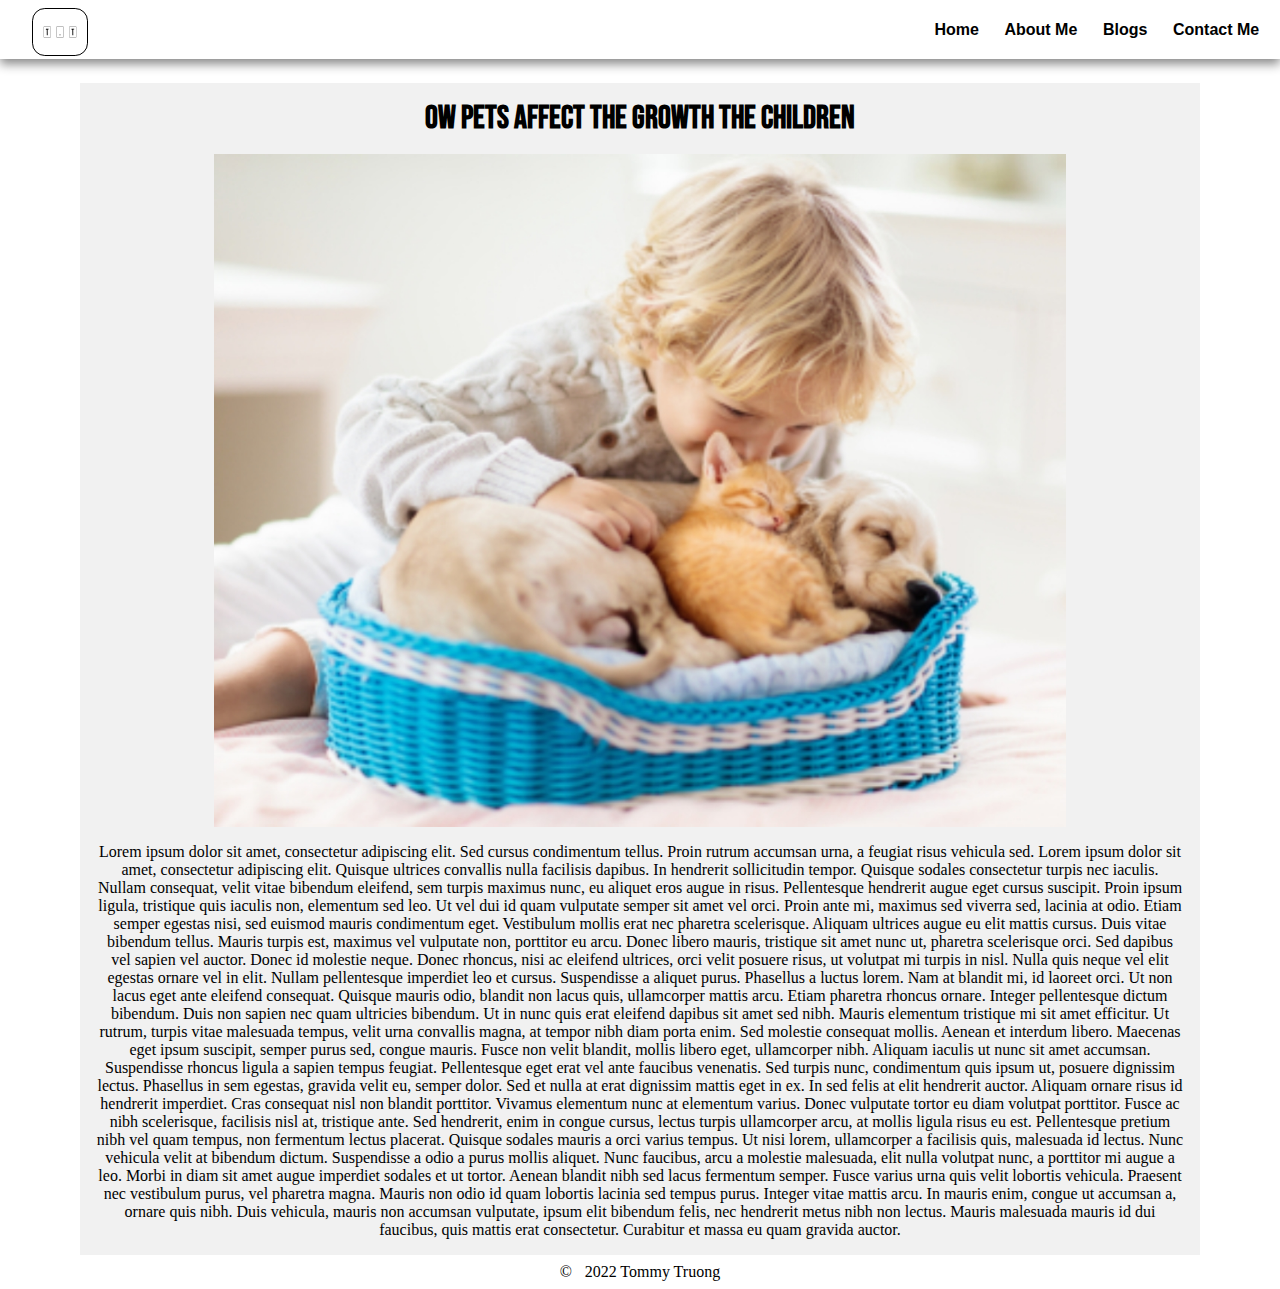
<file: Dummy-Blogs/Blog5.html>
<!DOCTYPE html>
<html lang="en">
  <head>
    <meta charset="UTF-8" />
    <meta http-equiv="X-UA-Compatible" content="IE=edge" />
    <meta name="viewport" content="width=device-width, initial-scale=1.0" />
    <title>Cats and Dogs</title>
    <link rel="stylesheet" href="style.css" />
    <link
      rel="stylesheet"
      href="https://cdnjs.cloudflare.com/ajax/libs/font-awesome/4.7.0/css/font-awesome.min.css"
    />
  </head>
  <body>
    <nav>
      <img src="../Images/TT-logos.svg" alt="Logo" class="logo" />
      <input type="checkbox" id="click" />
      <label for="click" class="menu-bar">
        <i class="fa fa-bars"></i>
      </label>
      <ul>
        <li><a href="../index.html">Home</a></li>
        <li><a href="../About-Me.html">About Me</a></li>
        <li><a href="../Blogs.html">Blogs</a></li>
        <li><a href="../Contact-Me.html">Contact Me</a></li>
      </ul>
    </nav>

    <main class="container">
      <header>
        <h1>ow pets affect the growth the children</h1>
      </header>
      <img src="../Images/pets.thumb.800.480.png" alt="" />
      <p>
        Lorem ipsum dolor sit amet, consectetur adipiscing elit. Sed cursus
        condimentum tellus. Proin rutrum accumsan urna, a feugiat risus vehicula
        sed. Lorem ipsum dolor sit amet, consectetur adipiscing elit. Quisque
        ultrices convallis nulla facilisis dapibus. In hendrerit sollicitudin
        tempor. Quisque sodales consectetur turpis nec iaculis. Nullam
        consequat, velit vitae bibendum eleifend, sem turpis maximus nunc, eu
        aliquet eros augue in risus. Pellentesque hendrerit augue eget cursus
        suscipit. Proin ipsum ligula, tristique quis iaculis non, elementum sed
        leo. Ut vel dui id quam vulputate semper sit amet vel orci. Proin ante
        mi, maximus sed viverra sed, lacinia at odio. Etiam semper egestas nisi,
        sed euismod mauris condimentum eget. Vestibulum mollis erat nec pharetra
        scelerisque. Aliquam ultrices augue eu elit mattis cursus. Duis vitae
        bibendum tellus. Mauris turpis est, maximus vel vulputate non, porttitor
        eu arcu. Donec libero mauris, tristique sit amet nunc ut, pharetra
        scelerisque orci. Sed dapibus vel sapien vel auctor. Donec id molestie
        neque. Donec rhoncus, nisi ac eleifend ultrices, orci velit posuere
        risus, ut volutpat mi turpis in nisl. Nulla quis neque vel elit egestas
        ornare vel in elit. Nullam pellentesque imperdiet leo et cursus.
        Suspendisse a aliquet purus. Phasellus a luctus lorem. Nam at blandit
        mi, id laoreet orci. Ut non lacus eget ante eleifend consequat. Quisque
        mauris odio, blandit non lacus quis, ullamcorper mattis arcu. Etiam
        pharetra rhoncus ornare. Integer pellentesque dictum bibendum. Duis non
        sapien nec quam ultricies bibendum. Ut in nunc quis erat eleifend
        dapibus sit amet sed nibh. Mauris elementum tristique mi sit amet
        efficitur. Ut rutrum, turpis vitae malesuada tempus, velit urna
        convallis magna, at tempor nibh diam porta enim. Sed molestie consequat
        mollis. Aenean et interdum libero. Maecenas eget ipsum suscipit, semper
        purus sed, congue mauris. Fusce non velit blandit, mollis libero eget,
        ullamcorper nibh. Aliquam iaculis ut nunc sit amet accumsan. Suspendisse
        rhoncus ligula a sapien tempus feugiat. Pellentesque eget erat vel ante
        faucibus venenatis. Sed turpis nunc, condimentum quis ipsum ut, posuere
        dignissim lectus. Phasellus in sem egestas, gravida velit eu, semper
        dolor. Sed et nulla at erat dignissim mattis eget in ex. In sed felis at
        elit hendrerit auctor. Aliquam ornare risus id hendrerit imperdiet. Cras
        consequat nisl non blandit porttitor. Vivamus elementum nunc at
        elementum varius. Donec vulputate tortor eu diam volutpat porttitor.
        Fusce ac nibh scelerisque, facilisis nisl at, tristique ante. Sed
        hendrerit, enim in congue cursus, lectus turpis ullamcorper arcu, at
        mollis ligula risus eu est. Pellentesque pretium nibh vel quam tempus,
        non fermentum lectus placerat. Quisque sodales mauris a orci varius
        tempus. Ut nisi lorem, ullamcorper a facilisis quis, malesuada id
        lectus. Nunc vehicula velit at bibendum dictum. Suspendisse a odio a
        purus mollis aliquet. Nunc faucibus, arcu a molestie malesuada, elit
        nulla volutpat nunc, a porttitor mi augue a leo. Morbi in diam sit amet
        augue imperdiet sodales et ut tortor. Aenean blandit nibh sed lacus
        fermentum semper. Fusce varius urna quis velit lobortis vehicula.
        Praesent nec vestibulum purus, vel pharetra magna. Mauris non odio id
        quam lobortis lacinia sed tempus purus. Integer vitae mattis arcu. In
        mauris enim, congue ut accumsan a, ornare quis nibh. Duis vehicula,
        mauris non accumsan vulputate, ipsum elit bibendum felis, nec hendrerit
        metus nibh non lectus. Mauris malesuada mauris id dui faucibus, quis
        mattis erat consectetur. Curabitur et massa eu quam gravida auctor.
      </p>
    </main>
    <footer>
      <span>&#169;</span>
      <p>2022 Tommy Truong</p>
    </footer>
  </body>
</html>
</file>
<file: style.css>
/* Font Imports */
@import url("https://fonts.googleapis.com/css2?family=League+Gothic&family=Open+Sans:wght@400;600&family=Roboto:wght@100&display=swap");
@import url("https://fonts.googleapis.com/css2?family=League+Gothic&family=Open+Sans:wght@400;600&family=Roboto:wght@100&family=Smooch+Sans:wght@600&display=swap");
@import url("https://fonts.googleapis.com/css2?family=Bebas+Neue&display=swap");
@import url("https://fonts.googleapis.com/css2?family=Bebas+Neue&display=swap");

/* Custom Variables */
:root {
  --white: #ffffff;
  --black: #000000;
  --grey: #f1f1f1;
  --blue: #2b56d4;
}
/*Resets Base */
* {
  margin: 0;
  padding: 0;
  box-sizing: border-box;
}

body{
  height: 100vh;
}

/* Base Element Styling */


header {
  /* Header */
  text-align: center;
  padding: 1rem;
  display: block;
  font-family: "League Gothic", sans-serif;
  font-size: clamp(1.5rem, 1.5rem + 2.5vw, 3rem);
}

footer {
  /* Footer */
  display: flex;
  justify-content: center;
  padding: 0.5rem;
  position: sticky;
  top: 95%;
  gap: 1%;
}


/* Navigation Bar */

nav {
  width: 100vw;
  height: 3.7rem;
  background-color: var(--white);
  display: flex;
  justify-content: space-between;
  padding: 0.25rem;
  box-shadow: 0px 5px 10px #888888;
}
li,
a {
  text-decoration: none;
  list-style: none;
  color: var(--black);
}

.logo {
  /* Logo on the top left */
  width: 3.5rem;
  height: 3rem;
  border: solid 0.1rem black;
  border-radius: 0.8rem;
  z-index: 10;
  background-color: var(--white);
}

nav ul {
  display: flex;
  flex-direction: row;
  align-items: center;
}
#click:checked ~ ul {
  left: 0%;
}

#click {
  display: none;
}
nav .menu-bar i {
  color: var(--black);
  font-size: 2rem;
  display: flex;
  padding-top: 0.2rem;
  display: none;
  cursor: pointer;
}

nav .menu-bar {
  z-index: 10;
}

nav ul li {
  padding: 0.3rem;
}

nav ul li a {
  font-family: "Open Sans", sans-serif;
  font-weight: bold;
  color: black;
  border-radius: 2rem;
  padding: 0.5rem;
  transition: all 0.2s ease;
  white-space: nowrap;
}

nav ul li a:hover {
  background-color: var(--black);
  color: var(--white);
}

@media (max-width: 500px) {
  nav ul {
    position: absolute;
    flex-direction: column;
    background-color: var(--grey);
    height: 23rem;
    width: 100vw;
    top: 3.5rem;
    padding-top: 1rem;
    row-gap: 2.5rem;
    left: -120%;
    transition: all 0.4s ease;
    box-shadow: 0px 5px 10px #888888;
    z-index: 5;
  }

  nav .menu-bar i {
    display: flex;
  }
}

.active {
  color: white;
  background-color: black;
}


/* Homepage */
.homepage {
  position: relative;
  height: 100vh;
  width: 100%;
  display: flex;
  align-items: center;
  justify-content: center;
  content: "";
  background: url("Images/pexels-hasan-albari-1229861.jpg") center;
  background-size: cover;
  opacity: 0.9;
  flex-direction: column;
  justify-content: center;
  color: white;
}

.homepage > h1 {
  z-index: 1;
  font-size: clamp(3rem, 2rem + 4vw, 8rem);
  white-space: nowrap;
}
.homepage > p {
  z-index: 1;
  font-size: clamp(1.5rem, 1rem + 2vw, 4rem);
}

.home-contacts i {
  width: 10rem;
}

/* About Me Page */

.about-me-content {
  display: flex;
  justify-content: center;
  flex-direction: row;
  align-items: center;
  flex-wrap: wrap;
  justify-content: space-around;
  padding-bottom: 1.5rem;
}

.about-me-content img {
  width: min(2vw + 60%, 21rem);
  padding-left: 1rem;
  border-radius: 4rem;
  margin-bottom: 1rem;
}

.about-me-content p {
  padding: 0.1rem;
  width: min(0.1vw + 60%, 34rem);
  font-size: clamp(0.5rem, 0.5rem + 2vw, 1.5rem);
  font-family: "Fira Sans", sans-serif;
}

/* About Me -> My experience with technology */

.experience {
  background-color: var(--grey);
}

.experience h2 {
  text-align: center;
  padding: 1rem;
  font-family: "League Gothic", sans-serif;
  display: block;
  font-size: clamp(1.5rem, 1.5rem + 2.5vw, 3rem);
}

.experience-content {
  display: flex;
  justify-content: space-around;
  align-items: center;
  flex-wrap: wrap;
  padding-bottom: 1rem;
}

.experience-content img {
  width: min(1vw + 60%, 21rem);
  padding: 1rem;
}

.resume-img {
  /* The image for my resume. This is attached to a <a> tag */
  background: url("Images/resume.jpg") no-repeat;
  background-size: cover;
  display: flex;
  width: min(1vw + 100%, 21rem);
  height: 27rem;
}

.experience-content p {
  width: min(1vw + 60%, 34rem);
  font-family: "Fira Sans", sans-serif;
  font-size: clamp(0.5rem, 0.5rem + 2vw, 1.5rem);
  padding-bottom: 1rem;
}
/* Projects */
.main-projects {
  display: flex;
  justify-content: space-around;
  align-items: center;
  flex-wrap: wrap;
 
}


.projects-links {
  font-weight: bold;
  display: flex;
  justify-content: space-around;
  text-decoration: underline;
}

.projects-links:hover {
  color: var(--blue);
}

/* Blogs + Projects */
.main-blog {
  display: flex;
  justify-content: space-around;
  flex-wrap: wrap;
  align-items: center;
}

.card {
  margin: 1.9rem;
  position: relative;
  transition: all 0.1s ease-in;
  top: 0;
  cursor: pointer;
  box-shadow: 0 2px 5px rgba(0, 0, 0, 0.1);
}

.card:hover {
  top: -0.5rem;
  box-shadow: 0 4px 5px rgba(0, 0, 0, 0.2);
}

.card img {
  width: 20rem;
  position: relative;
  top: 0.25rem;
}

.container {
  background-color: var(--grey);
  padding: 0.5rem;
  bottom: 0.25rem;
  height: auto;
  width: 20rem;
  font-size: clamp(0.5rem, 0.5rem + 2vw, 1.5rem);
  text-transform: uppercase;
  font-family: "Bebas Neue", cursive;
  text-align: center;
}

.date-time {
  padding: 0.3rem;
  background-color: var(--grey);
  text-align: center;
}

/* Contact Me */
.contacts-info img {
  width: 21rem;
  border: 0.5rem solid black;
  border-radius: 70%;
}

.contact-container p {
  font-size: clamp(1.5rem, 1rem + 2vw, 4rem);
  align-self: center;
  font-family: "Bebas Neue", cursive;
  padding: 1.5rem;
  margin-left: 1.5rem;
}

.icons {
  /* Icons for Linkedin, Instagram, Github and Twitter */
  display: flex;
  justify-content: center;
  gap: 12%;
  font-size: 2.5rem;
  padding: 2rem;
}

.contact-container {
  display: flex;
  justify-content: space-around;
  flex-wrap: wrap;
}
</file>
<file: Dummy-Blogs/style.css>
@import url('https://fonts.googleapis.com/css2?family=Bebas+Neue&display=swap');

:root {
  --white: #ffffff;
  --black: #000000;
  --grey: #f1f1f1;
}

/*Resets Base */
* {
  margin: 0;
  padding: 0;
  box-sizing: border-box;
}

/* Navigation */

nav {
  width: 100vw;
  height: 3.7rem;
  background-color: var(--white);
  display: flex;
  justify-content: space-between;
  padding: 0.5rem;
  box-shadow: 0px 5px 10px #888888;
}
li,
a {
  text-decoration: none;
  list-style: none;
}

.logo {
  width: 3.5rem;
  height: 3rem;
  border: solid 0.1rem black;
  border-radius: 0.8rem;
  margin-left: 1.5rem;
  z-index: 10;
  background-color: var(--white);
}

nav ul {
  display: flex;
  flex-direction: row;
  align-items: center;
}
#click:checked ~ ul {
  left: 0%;
}

#click {
  display: none;
}
nav .menu-bar i {
  color: var(--black);
  font-size: 2.5rem;
  display: flex;
  padding-top: 0.2rem;
  display: none;
  cursor: pointer;
}

nav .menu-bar {
  z-index: 10;
}

nav ul li {
  padding: 0.3rem;
}

nav ul li a {
  font-family: "Open Sans", sans-serif;
  font-weight: bold;
  color: black;
  border-radius: 2rem;
  padding: 0.5rem;
  transition: all 0.2s ease;
  white-space: nowrap;
}

nav ul li a:hover {
  background-color: var(--black);
  color: var(--white);
}

@media (max-width: 450px) {
  nav ul {
    position: absolute;
    flex-direction: column;
    background-color: var(--grey);
    height: 19rem;
    width: 100vw;
    top: 3.5rem;
    padding-top: 1rem;
    row-gap: 2.5rem;
    left: -120%;
    transition: all 0.4s ease;
    box-shadow: 0px 5px 10px #888888;
    z-index: 5;
  }

  nav .menu-bar i {
    display: flex;
  }
}

.active {
  color: white;
  background-color: black;
}

/* Dummy Blogs */
.container{
    display: flex;
    justify-content: center;
    padding: 1rem;
    flex-direction: column;
    text-align: center;
    width: min(1vw + 100%, 70rem);
    margin: 0 auto;
    background-color: var(--grey);
    margin-top: 1.5rem;
}

.container h1{
    font-family: 'Bebas Neue', cursive;
}

.container img{
    width: min(1vw + 80%, 70rem);
    margin: 0 auto;
    padding: 1rem;
}
/* Footer */
footer {
  /* Footer */
  padding: 0.5rem;
  display: flex;
  justify-content: center;
  gap: 1%;
}
</file>
